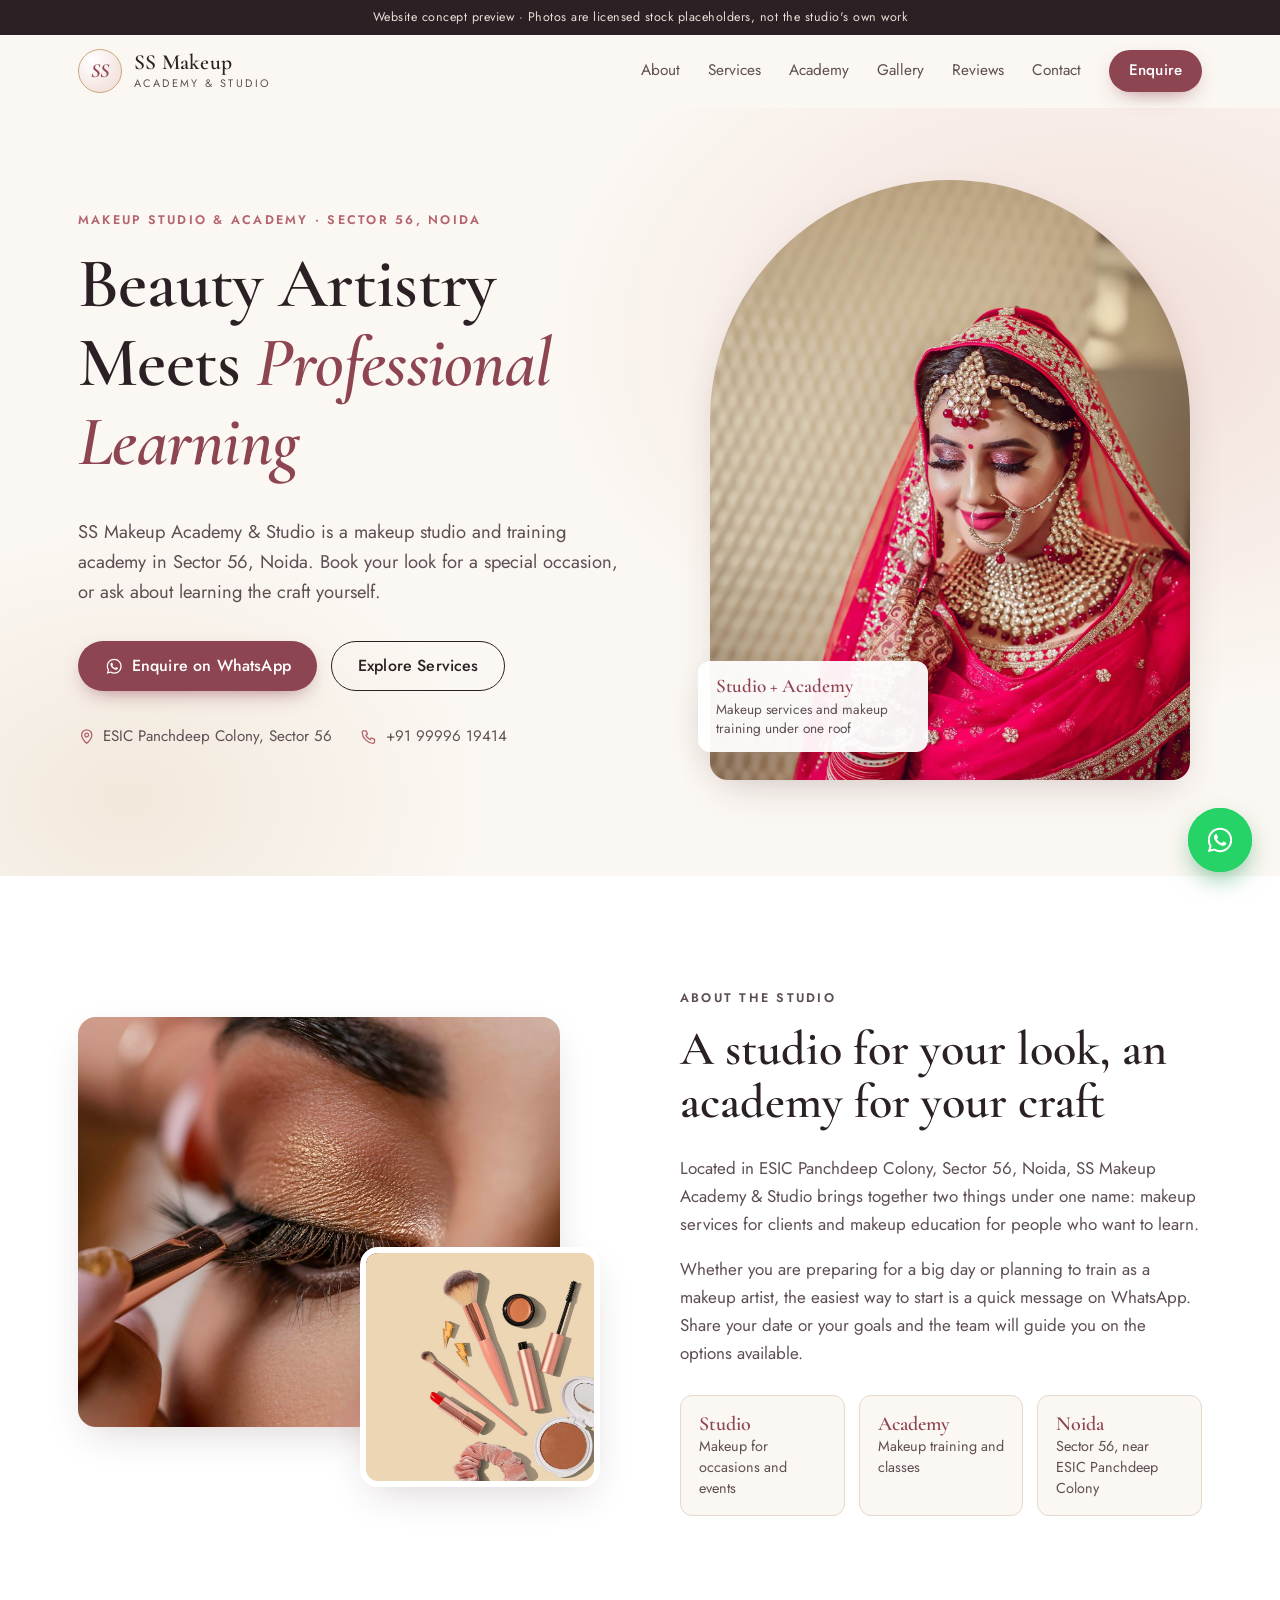
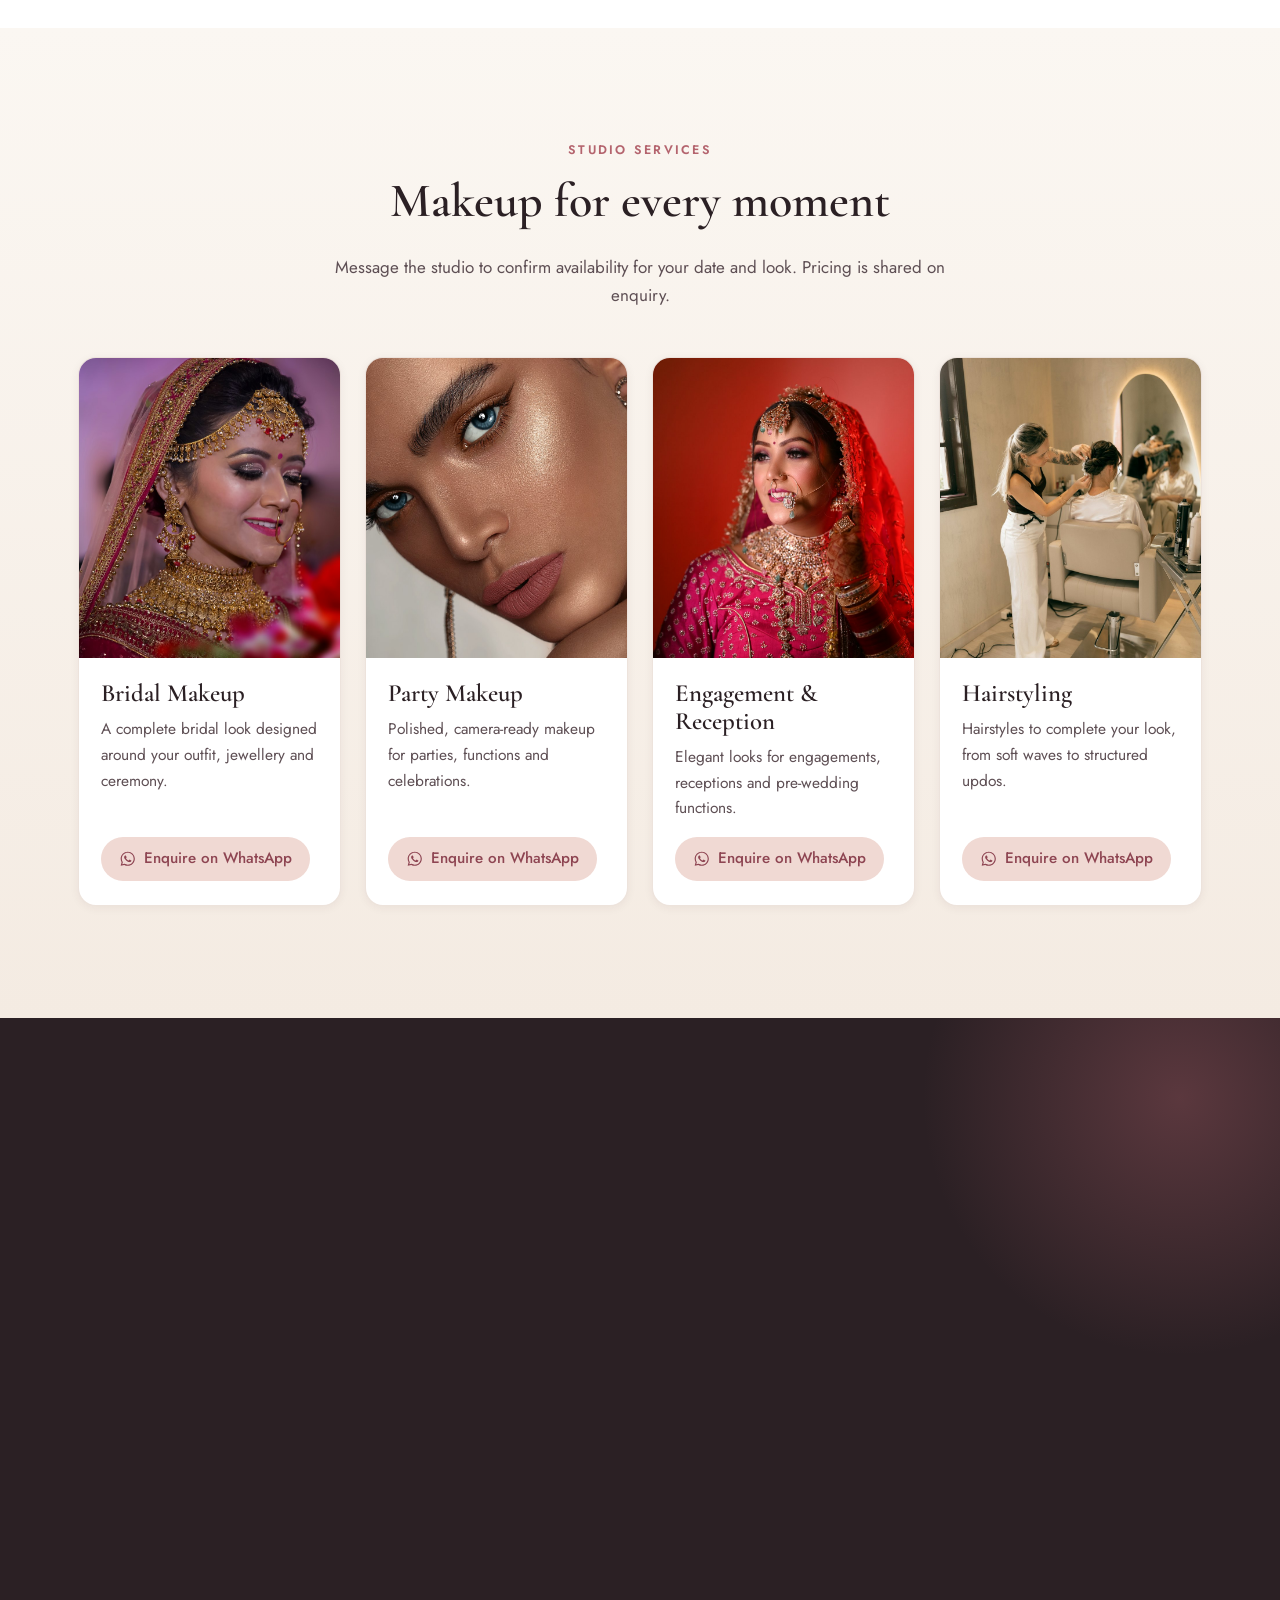
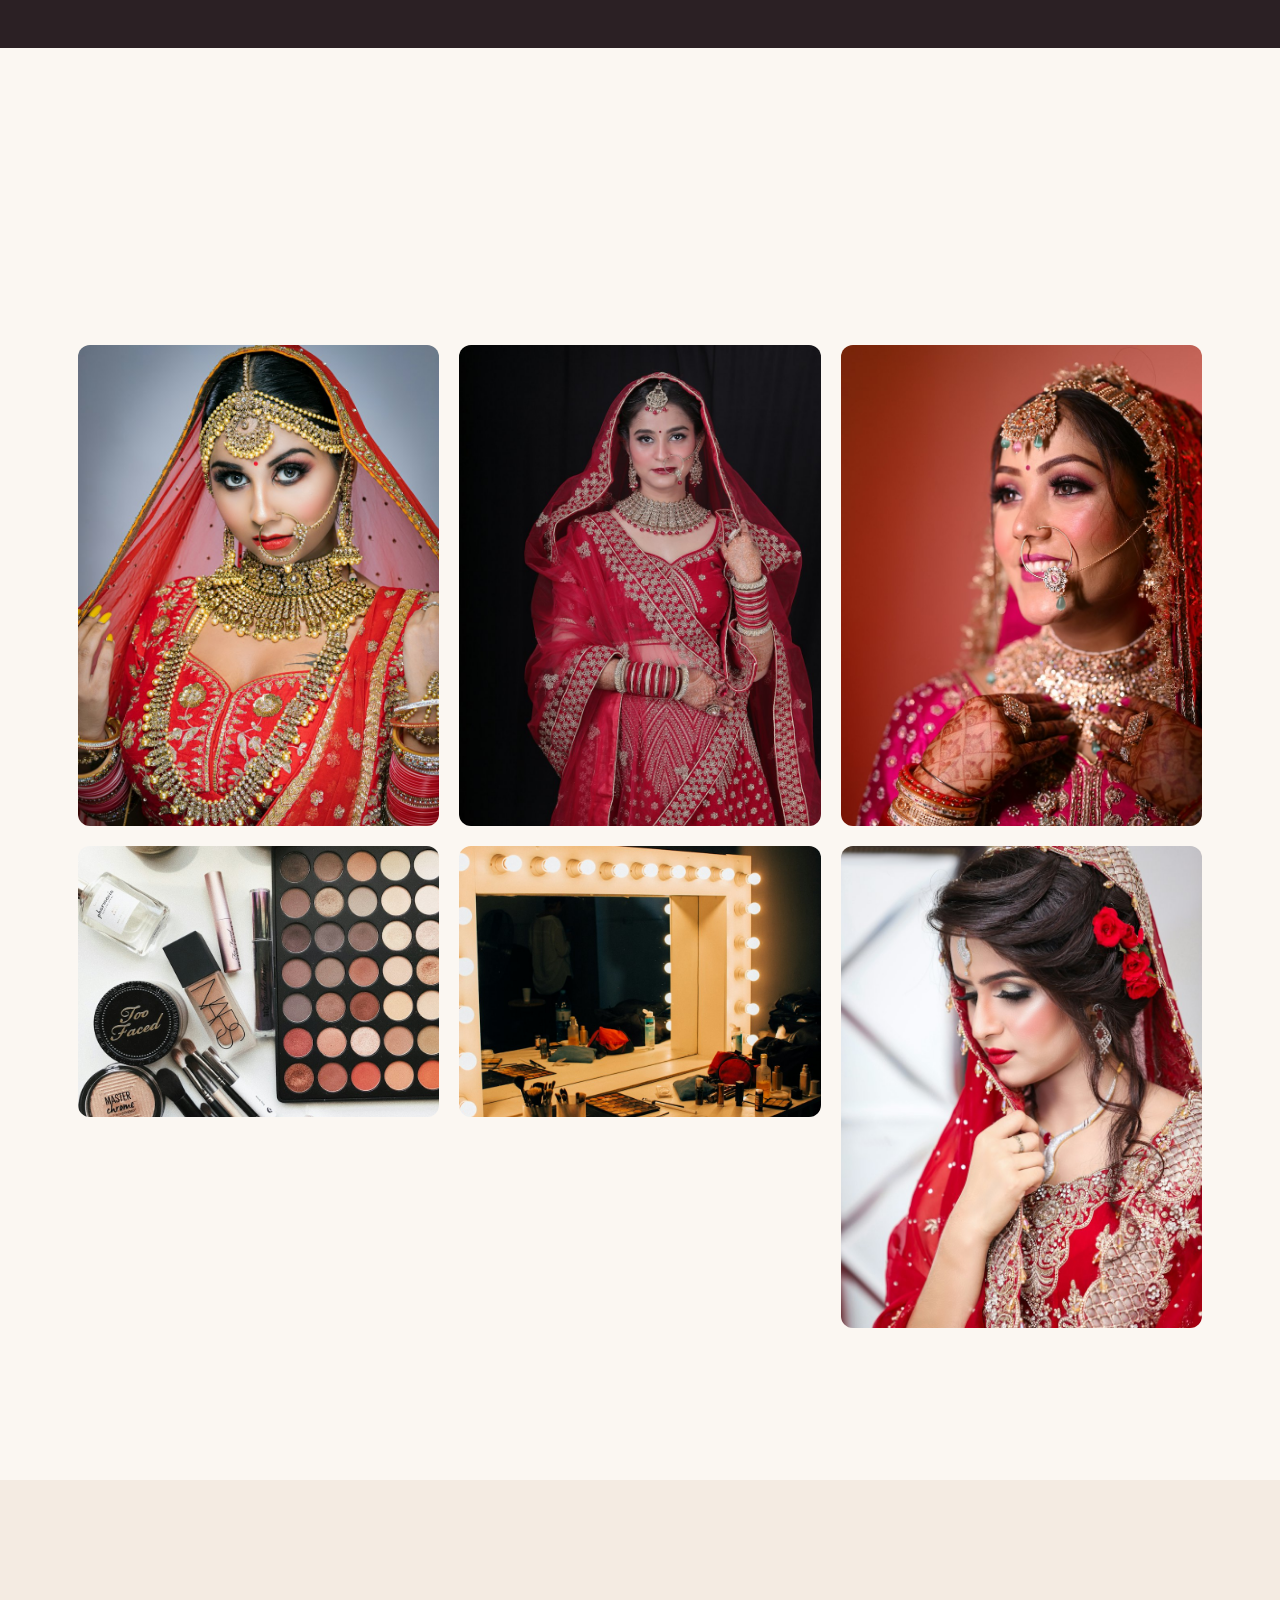
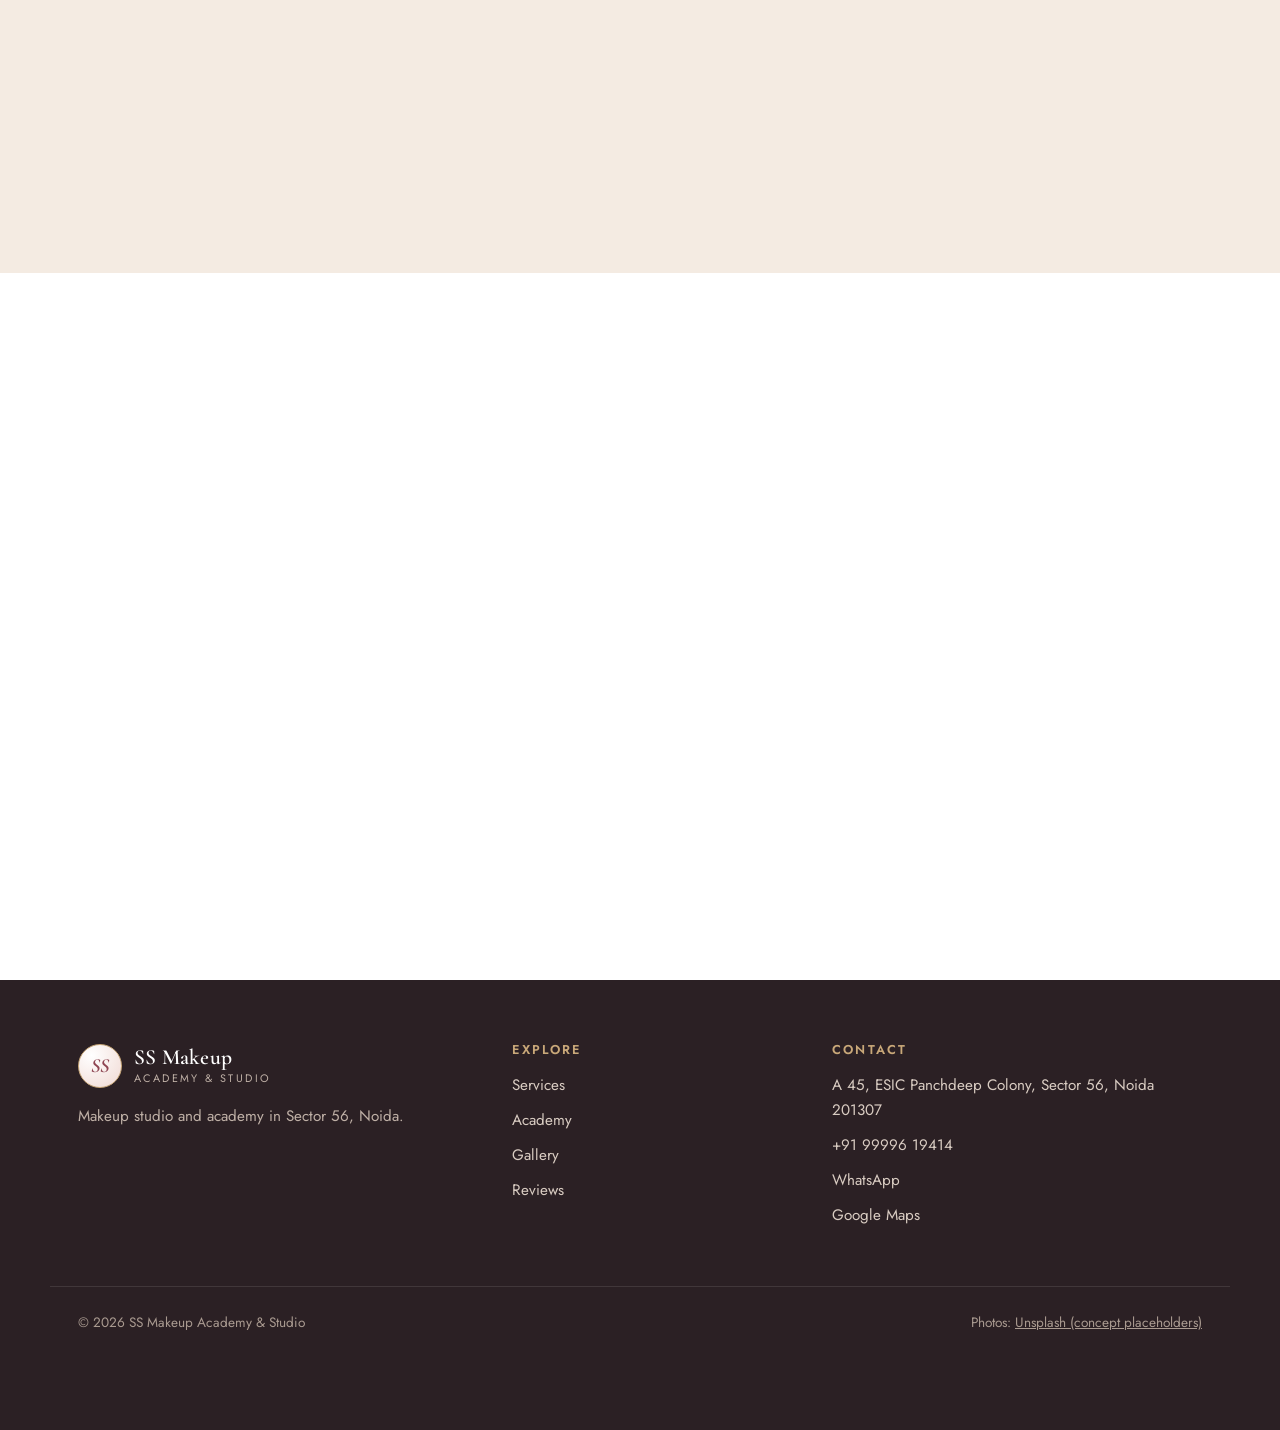
<file: index.html>
<!doctype html>
<html lang="en">
<head>
  <meta charset="utf-8">
  <meta name="viewport" content="width=device-width, initial-scale=1">
  <title>SS Makeup Academy &amp; Studio | Makeup Studio &amp; Academy in Sector 56, Noida</title>
  <meta name="description" content="SS Makeup Academy & Studio in Sector 56, Noida — makeup artistry and makeup training. Enquire on WhatsApp or get directions to the studio at ESIC Panchdeep Colony.">
  <meta name="theme-color" content="#f8f2ec">
  <link rel="canonical" href="/">

  <meta property="og:type" content="website">
  <meta property="og:title" content="SS Makeup Academy & Studio — Sector 56, Noida">
  <meta property="og:description" content="Makeup studio and academy in Sector 56, Noida. Enquire on WhatsApp.">
  <meta property="og:image" content="assets/img/og-image.jpg">
  <meta property="og:locale" content="en_IN">
  <meta name="twitter:card" content="summary_large_image">

  <link rel="icon" href="assets/favicon.svg" type="image/svg+xml">
  <link rel="preconnect" href="https://fonts.googleapis.com">
  <link rel="preconnect" href="https://fonts.gstatic.com" crossorigin>
  <link href="https://fonts.googleapis.com/css2?family=Cormorant+Garamond:ital,wght@0,500;0,600;1,500&family=Jost:wght@400;500;600&display=swap" rel="stylesheet">
  <link rel="preload" as="image" href="assets/img/hero-bride.jpg">
  <link rel="stylesheet" href="css/styles.css">
  <script>document.documentElement.classList.add("js")</script>

  <!-- Structured data limited to details supplied in the brief / Google Maps listing. Confirm before launch. -->
  <script type="application/ld+json">
  {
    "@context": "https://schema.org",
    "@type": "BeautySalon",
    "name": "SS Makeup Academy & Studio",
    "telephone": "+91-9999619414",
    "address": {
      "@type": "PostalAddress",
      "streetAddress": "Sector 56 Basement, A 45, ESIC Panchdeep Colony",
      "addressLocality": "Noida",
      "addressRegion": "Uttar Pradesh",
      "postalCode": "201307",
      "addressCountry": "IN"
    },
    "geo": { "@type": "GeoCoordinates", "latitude": 28.6040951, "longitude": 77.3436514 },
    "hasMap": "https://maps.app.goo.gl/tiCRcnQ6YAvM84Hd7"
  }
  </script>
</head>
<body>
  <a class="skip-link" href="#main">Skip to content</a>

  <div class="demo-bar" role="note">
    Website concept preview · Photos are licensed stock placeholders, not the studio's own work
  </div>

  <header class="site-header">
    <div class="container header-inner">
      <a href="#top" class="brand" aria-label="SS Makeup Academy &amp; Studio — home">
        <span class="brand-mark" aria-hidden="true">SS</span>
        <span class="brand-text">
          <span class="brand-name">SS Makeup</span>
          <span class="brand-sub">Academy &amp; Studio</span>
        </span>
      </a>

      <button class="nav-toggle" aria-expanded="false" aria-controls="site-nav" aria-label="Open menu">
        <span></span><span></span><span></span>
      </button>

      <nav id="site-nav" class="site-nav" aria-label="Main">
        <a href="#about">About</a>
        <a href="#services">Services</a>
        <a href="#academy">Academy</a>
        <a href="#gallery">Gallery</a>
        <a href="#reviews">Reviews</a>
        <a href="#contact">Contact</a>
        <a class="btn btn-sm btn-primary nav-cta" data-wa="default" href="https://wa.me/919999619414">Enquire</a>
      </nav>
    </div>
  </header>

  <main id="main">
    <!-- HERO -->
    <section class="hero" id="top">
      <div class="container hero-grid">
        <div class="hero-copy">
          <p class="eyebrow">Makeup Studio &amp; Academy · Sector 56, Noida</p>
          <h1>Beauty Artistry Meets <em>Professional Learning</em></h1>
          <p class="lead">
            SS Makeup Academy &amp; Studio is a makeup studio and training academy in Sector 56, Noida.
            Book your look for a special occasion, or ask about learning the craft yourself.
          </p>
          <div class="hero-actions">
            <a class="btn btn-primary" data-wa="default" href="https://wa.me/919999619414">
              <svg class="icon" aria-hidden="true"><use href="#i-whatsapp"/></svg>
              Enquire on WhatsApp
            </a>
            <a class="btn btn-ghost" href="#services">Explore Services</a>
          </div>
          <ul class="hero-facts">
            <li><svg class="icon" aria-hidden="true"><use href="#i-pin"/></svg>ESIC Panchdeep Colony, Sector 56</li>
            <li><svg class="icon" aria-hidden="true"><use href="#i-phone"/></svg><a data-tel data-tel-text href="tel:+919999619414">+91 99996 19414</a></li>
          </ul>
        </div>

        <div class="hero-visual">
          <div class="hero-frame">
            <img src="assets/img/hero-bride.jpg" width="1400" height="2100"
                 alt="Bride in a red lehenga with gold kundan jewellery and soft glam eye makeup"
                 fetchpriority="high">
          </div>
          <div class="hero-badge">
            <span class="hero-badge-title">Studio + Academy</span>
            <span class="hero-badge-text">Makeup services and makeup training under one roof</span>
          </div>
        </div>
      </div>
    </section>

    <!-- ABOUT -->
    <section class="section about" id="about">
      <div class="container about-grid">
        <div class="about-media reveal">
          <img src="assets/img/application.jpg" width="900" height="1350" loading="lazy"
               alt="Makeup artist applying makeup to a client with a brush">
          <img class="about-media-small" src="assets/img/brushes.jpg" width="900" height="900" loading="lazy"
               alt="Set of pink and gold makeup brushes">
        </div>
        <div class="about-copy reveal">
          <p class="eyebrow">About the studio</p>
          <h2>A studio for your look, an academy for your craft</h2>
          <p>
            Located in ESIC Panchdeep Colony, Sector 56, Noida, SS Makeup Academy &amp; Studio brings
            together two things under one name: makeup services for clients and makeup education for
            people who want to learn.
          </p>
          <p>
            Whether you are preparing for a big day or planning to train as a makeup artist,
            the easiest way to start is a quick message on WhatsApp. Share your date or your goals
            and the team will guide you on the options available.
          </p>
          <div class="about-points">
            <div><strong>Studio</strong><span>Makeup for occasions and events</span></div>
            <div><strong>Academy</strong><span>Makeup training and classes</span></div>
            <div><strong>Noida</strong><span>Sector 56, near ESIC Panchdeep Colony</span></div>
          </div>
        </div>
      </div>
    </section>

    <!-- SERVICES -->
    <section class="section services" id="services">
      <div class="container">
        <div class="section-head reveal">
          <p class="eyebrow">Studio services</p>
          <h2>Makeup for every moment</h2>
          <p>Message the studio to confirm availability for your date and look. Pricing is shared on enquiry.</p>
        </div>

        <!-- Service list is a concept draft: confirm each service with the owner before launch. -->
        <div class="card-grid">
          <article class="card reveal">
            <div class="card-media"><img src="assets/img/bridal.jpg" width="900" height="1349" loading="lazy" alt="Bride in traditional red attire with ornate gold jewellery"></div>
            <div class="card-body">
              <h3>Bridal Makeup</h3>
              <p>A complete bridal look designed around your outfit, jewellery and ceremony.</p>
              <a class="card-link" data-wa="bridal" href="https://wa.me/919999619414">
                <svg class="icon" aria-hidden="true"><use href="#i-whatsapp"/></svg>Enquire on WhatsApp
              </a>
            </div>
          </article>

          <article class="card reveal">
            <div class="card-media"><img src="assets/img/party.jpg" width="900" height="1125" loading="lazy" alt="Woman with bold red lipstick and gold hoop earrings"></div>
            <div class="card-body">
              <h3>Party Makeup</h3>
              <p>Polished, camera-ready makeup for parties, functions and celebrations.</p>
              <a class="card-link" data-wa="party" href="https://wa.me/919999619414">
                <svg class="icon" aria-hidden="true"><use href="#i-whatsapp"/></svg>Enquire on WhatsApp
              </a>
            </div>
          </article>

          <article class="card reveal">
            <div class="card-media"><img src="assets/img/engagement.jpg" width="900" height="1353" loading="lazy" alt="Woman in a pink outfit with a nose ring and festive makeup"></div>
            <div class="card-body">
              <h3>Engagement &amp; Reception</h3>
              <p>Elegant looks for engagements, receptions and pre-wedding functions.</p>
              <a class="card-link" data-wa="engagement" href="https://wa.me/919999619414">
                <svg class="icon" aria-hidden="true"><use href="#i-whatsapp"/></svg>Enquire on WhatsApp
              </a>
            </div>
          </article>

          <article class="card reveal">
            <div class="card-media"><img src="assets/img/hairstyling.jpg" width="900" height="1350" loading="lazy" alt="Hairstylist creating an elegant updo for a seated client"></div>
            <div class="card-body">
              <h3>Hairstyling</h3>
              <p>Hairstyles to complete your look, from soft waves to structured updos.</p>
              <a class="card-link" data-wa="hair" href="https://wa.me/919999619414">
                <svg class="icon" aria-hidden="true"><use href="#i-whatsapp"/></svg>Enquire on WhatsApp
              </a>
            </div>
          </article>
        </div>
      </div>
    </section>

    <!-- ACADEMY -->
    <section class="section academy" id="academy">
      <div class="container academy-grid">
        <div class="academy-copy reveal">
          <p class="eyebrow">The academy</p>
          <h2>Learn makeup artistry</h2>
          <p>
            Interested in makeup as a skill or a career? SS Makeup Academy &amp; Studio offers makeup
            training. Message the academy to get the current course options, duration, fees and
            upcoming batch dates.
          </p>
          <ul class="ask-list">
            <li>Which course suits your level: beginner, upskilling or professional</li>
            <li>Course duration, timings and upcoming batch dates</li>
            <li>Fees, kit requirements and what you will practise</li>
          </ul>
          <a class="btn btn-primary" data-wa="course" href="https://wa.me/919999619414">
            <svg class="icon" aria-hidden="true"><use href="#i-whatsapp"/></svg>
            Ask About Courses
          </a>
        </div>
        <div class="academy-media reveal">
          <img src="assets/img/academy-blush.jpg" width="900" height="1350" loading="lazy"
               alt="Makeup artist applying blush to a model's face">
          <img src="assets/img/gallery-5.jpg" width="800" height="1067" loading="lazy"
               alt="Hand holding an open eyeshadow palette and a makeup brush">
        </div>
      </div>
    </section>

    <!-- GALLERY -->
    <section class="section gallery" id="gallery">
      <div class="container">
        <div class="section-head reveal">
          <p class="eyebrow">Gallery</p>
          <h2>Looks &amp; inspiration</h2>
          <p class="note">Concept preview: these are licensed stock images that will be replaced with the studio's own work.</p>
        </div>
        <div class="gallery-grid">
          <figure class="g-item g-tall reveal"><img src="assets/img/gallery-1.jpg" width="800" height="1200" loading="lazy" alt="Bride in red and gold saree with bridal jewellery"></figure>
          <figure class="g-item reveal"><img src="assets/img/cosmetics.jpg" width="900" height="1200" loading="lazy" alt="Close-up of assorted cosmetics and lipsticks"></figure>
          <figure class="g-item g-tall reveal"><img src="assets/img/gallery-3.jpg" width="800" height="1200" loading="lazy" alt="Bride in a red bridal outfit"></figure>
          <figure class="g-item reveal"><img src="assets/img/vanity.jpg" width="900" height="1350" loading="lazy" alt="Illuminated vanity mirror in a makeup room"></figure>
          <figure class="g-item g-tall reveal"><img src="assets/img/gallery-6.jpg" width="800" height="1202" loading="lazy" alt="Woman in a red and gold bridal outfit"></figure>
          <figure class="g-item g-tall reveal"><img src="assets/img/gallery-4.jpg" width="800" height="1000" loading="lazy" alt="Woman in a red dress with a flower in her hair"></figure>
        </div>
        <div class="center">
          <a class="btn btn-ghost" data-instagram hidden href="#" target="_blank" rel="noopener">
            <svg class="icon" aria-hidden="true"><use href="#i-instagram"/></svg>Follow on Instagram
          </a>
        </div>
      </div>
    </section>

    <!-- REVIEWS -->
    <section class="section reviews" id="reviews">
      <div class="container">
        <div class="reviews-card reveal">
          <div class="reviews-g" aria-hidden="true">
            <svg viewBox="0 0 48 48" width="44" height="44"><path fill="#FFC107" d="M43.6 20.1H42V20H24v8h11.3C33.7 32.7 29.2 36 24 36c-6.6 0-12-5.4-12-12s5.4-12 12-12c3.1 0 5.8 1.2 7.9 3.1l5.7-5.7C34 6.1 29.3 4 24 4 12.9 4 4 12.9 4 24s8.9 20 20 20 20-8.9 20-20c0-1.3-.1-2.6-.4-3.9z"/><path fill="#FF3D00" d="m6.3 14.7 6.6 4.8C14.7 15.1 19 12 24 12c3.1 0 5.8 1.2 7.9 3.1l5.7-5.7C34 6.1 29.3 4 24 4 16.3 4 9.7 8.3 6.3 14.7z"/><path fill="#4CAF50" d="M24 44c5.2 0 9.9-2 13.4-5.2l-6.2-5.2C29.2 35.1 26.7 36 24 36c-5.2 0-9.6-3.3-11.3-7.9l-6.5 5C9.5 39.6 16.2 44 24 44z"/><path fill="#1976D2" d="M43.6 20.1H42V20H24v8h11.3c-.8 2.2-2.2 4.2-4.1 5.6l6.2 5.2C37 39.2 44 34 44 24c0-1.3-.1-2.6-.4-3.9z"/></svg>
          </div>
          <div class="reviews-copy">
            <p class="eyebrow">Google Reviews</p>
            <h2>Hear from real clients</h2>
            <p>Read what clients and students say about SS Makeup Academy &amp; Studio on its Google Maps listing, or leave a review of your own.</p>
          </div>
          <a class="btn btn-primary" data-maps href="https://maps.app.goo.gl/tiCRcnQ6YAvM84Hd7" target="_blank" rel="noopener">
            Read Reviews on Google
          </a>
        </div>
      </div>
    </section>

    <!-- CONTACT -->
    <section class="section contact" id="contact">
      <div class="container contact-grid">
        <div class="contact-copy reveal">
          <p class="eyebrow">Visit or message us</p>
          <h2>Get in touch</h2>
          <ul class="contact-list">
            <li>
              <span class="ci"><svg class="icon" aria-hidden="true"><use href="#i-pin"/></svg></span>
              <div><strong>Address</strong>
                <address>Sector 56 Basement, A 45, ESIC Panchdeep Colony,<br>Sector 56, Noida, Uttar Pradesh 201307</address>
              </div>
            </li>
            <li>
              <span class="ci"><svg class="icon" aria-hidden="true"><use href="#i-phone"/></svg></span>
              <div><strong>Phone</strong><a data-tel data-tel-text href="tel:+919999619414">+91 99996 19414</a></div>
            </li>
            <li>
              <span class="ci"><svg class="icon" aria-hidden="true"><use href="#i-whatsapp"/></svg></span>
              <div><strong>WhatsApp</strong><a data-wa="default" href="https://wa.me/919999619414">Send an enquiry</a></div>
            </li>
          </ul>
          <div class="contact-actions">
            <a class="btn btn-primary" data-wa="default" href="https://wa.me/919999619414">
              <svg class="icon" aria-hidden="true"><use href="#i-whatsapp"/></svg>Enquire on WhatsApp
            </a>
            <a class="btn btn-ghost" data-maps="directions" href="https://www.google.com/maps/dir/?api=1&amp;destination=28.6040951%2C77.3436514" target="_blank" rel="noopener">Get Directions</a>
            <a class="btn btn-ghost" data-tel href="tel:+919999619414">Call Now</a>
          </div>
        </div>
        <div class="map-wrap reveal">
          <iframe title="Map showing SS Makeup Academy &amp; Studio, Sector 56, Noida"
                  src="https://maps.google.com/maps?q=28.6040951,77.3436514&amp;z=16&amp;output=embed"
                  loading="lazy" referrerpolicy="no-referrer-when-downgrade" allowfullscreen></iframe>
        </div>
      </div>
    </section>
  </main>

  <footer class="site-footer">
    <div class="container footer-grid">
      <div>
        <a href="#top" class="brand brand-footer">
          <span class="brand-mark" aria-hidden="true">SS</span>
          <span class="brand-text"><span class="brand-name">SS Makeup</span><span class="brand-sub">Academy &amp; Studio</span></span>
        </a>
        <p class="footer-tag">Makeup studio and academy in Sector 56, Noida.</p>
      </div>
      <div>
        <h3>Explore</h3>
        <ul>
          <li><a href="#services">Services</a></li>
          <li><a href="#academy">Academy</a></li>
          <li><a href="#gallery">Gallery</a></li>
          <li><a href="#reviews">Reviews</a></li>
        </ul>
      </div>
      <div>
        <h3>Contact</h3>
        <ul>
          <li>A 45, ESIC Panchdeep Colony, Sector 56, Noida 201307</li>
          <li><a data-tel data-tel-text href="tel:+919999619414">+91 99996 19414</a></li>
          <li><a data-wa="default" href="https://wa.me/919999619414">WhatsApp</a></li>
          <li><a data-maps href="https://maps.app.goo.gl/tiCRcnQ6YAvM84Hd7" target="_blank" rel="noopener">Google Maps</a></li>
          <li><a data-instagram hidden href="#" target="_blank" rel="noopener">Instagram</a></li>
        </ul>
      </div>
    </div>
    <div class="container footer-bottom">
      <p>© <span id="year">2026</span> SS Makeup Academy &amp; Studio</p>
      <p>Photos: <a href="credits.html">Unsplash (concept placeholders)</a></p>
    </div>
  </footer>

  <a class="wa-float" data-wa="default" href="https://wa.me/919999619414" aria-label="Chat on WhatsApp" title="Chat on WhatsApp">
    <svg aria-hidden="true" viewBox="0 0 32 32" width="30" height="30"><use href="#i-whatsapp"/></svg>
  </a>

  <!-- Icon sprite -->
  <svg width="0" height="0" style="position:absolute" aria-hidden="true">
    <symbol id="i-whatsapp" viewBox="0 0 32 32"><path fill="currentColor" d="M16.04 3C8.86 3 3.03 8.82 3.03 16c0 2.3.6 4.53 1.74 6.5L3 29l6.68-1.75A12.95 12.95 0 0 0 16.04 29C23.2 29 29 23.18 29 16S23.2 3 16.04 3zm0 23.8c-1.98 0-3.92-.53-5.61-1.53l-.4-.24-3.97 1.04 1.06-3.86-.26-.4A10.76 10.76 0 0 1 5.2 16c0-5.97 4.86-10.83 10.84-10.83 5.97 0 10.8 4.86 10.8 10.83 0 5.98-4.84 10.8-10.8 10.8zm5.93-8.1c-.33-.16-1.93-.95-2.23-1.06-.3-.11-.52-.16-.73.17-.22.32-.84 1.05-1.03 1.27-.19.22-.38.24-.7.08-.33-.16-1.38-.51-2.62-1.62-.97-.87-1.62-1.93-1.81-2.26-.19-.32-.02-.5.14-.66.15-.15.33-.38.49-.57.16-.19.22-.32.33-.54.1-.22.05-.4-.03-.57-.08-.16-.73-1.76-1-2.41-.26-.63-.53-.55-.73-.56h-.62c-.22 0-.57.08-.87.4-.3.33-1.14 1.12-1.14 2.72s1.17 3.15 1.33 3.37c.16.22 2.3 3.5 5.56 4.91.78.34 1.39.54 1.86.69.78.25 1.49.21 2.05.13.63-.09 1.93-.79 2.2-1.55.27-.76.27-1.41.19-1.55-.08-.14-.3-.22-.62-.38z"/></symbol>
    <symbol id="i-pin" viewBox="0 0 24 24"><path fill="none" stroke="currentColor" stroke-width="1.8" stroke-linecap="round" stroke-linejoin="round" d="M12 21s-7-6.1-7-11.5A7 7 0 0 1 19 9.5C19 14.9 12 21 12 21z M12 12.2a2.6 2.6 0 1 0 0-5.2 2.6 2.6 0 0 0 0 5.2z"/></symbol>
    <symbol id="i-phone" viewBox="0 0 24 24"><path fill="none" stroke="currentColor" stroke-width="1.8" stroke-linecap="round" stroke-linejoin="round" d="M5 4h3.5l1.8 4.5-2.3 1.4a11 11 0 0 0 6.1 6.1l1.4-2.3L20 15.5V19a2 2 0 0 1-2 2A16 16 0 0 1 3 6a2 2 0 0 1 2-2z"/></symbol>
    <symbol id="i-instagram" viewBox="0 0 24 24"><g fill="none" stroke="currentColor" stroke-width="1.8"><rect x="3" y="3" width="18" height="18" rx="5"/><circle cx="12" cy="12" r="4"/><circle cx="17.5" cy="6.5" r="1" fill="currentColor" stroke="none"/></g></symbol>
  </svg>

  <script src="js/config.js"></script>
  <script src="js/main.js"></script>
</body>
</html>
</file>
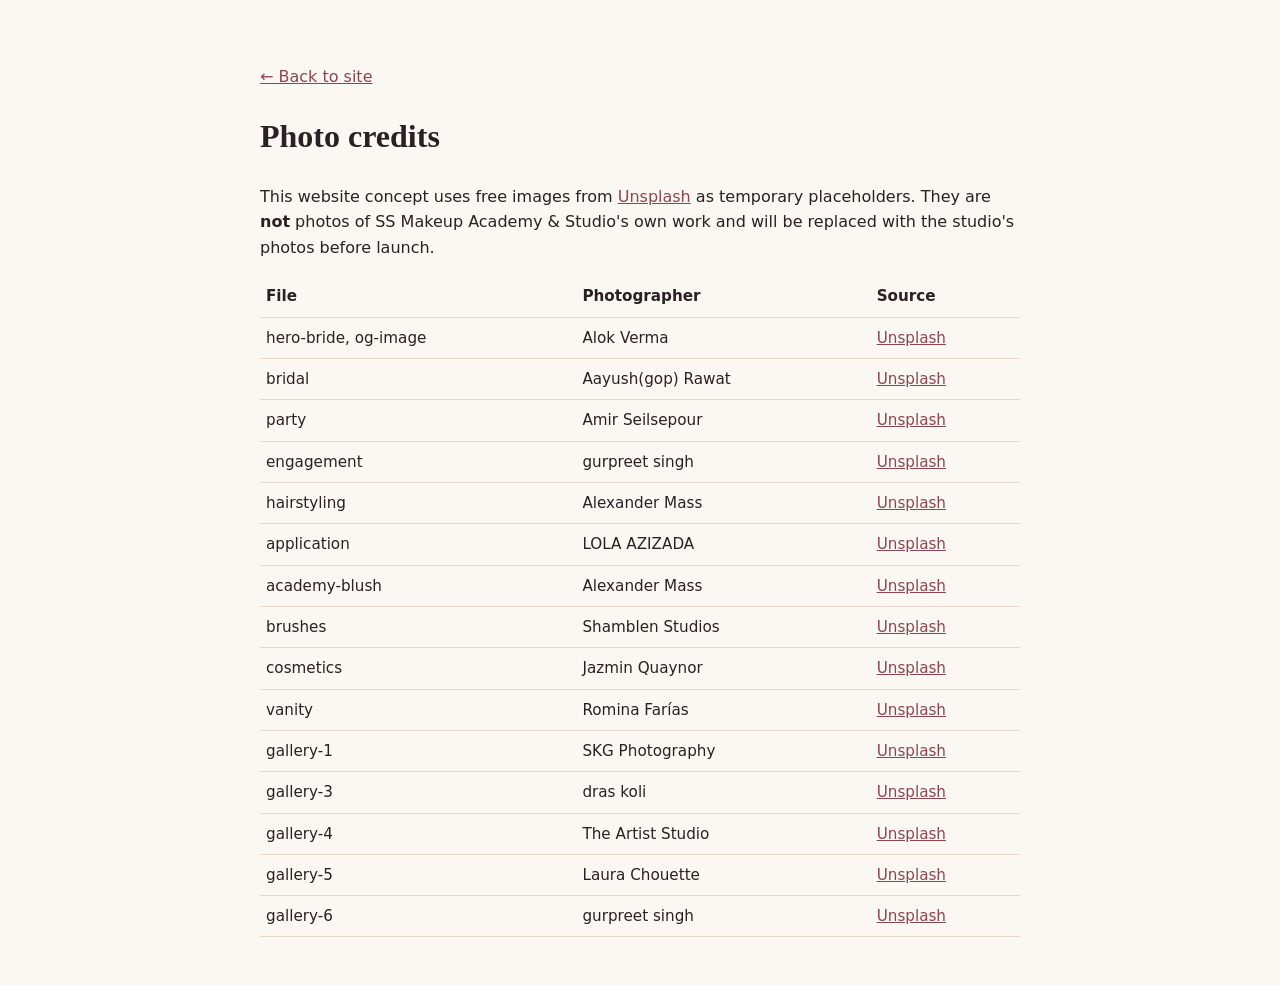
<file: credits.html>
<!doctype html>
<html lang="en">
<head>
  <meta charset="utf-8">
  <meta name="viewport" content="width=device-width, initial-scale=1">
  <title>Photo Credits | SS Makeup Academy &amp; Studio</title>
  <meta name="robots" content="noindex">
  <link rel="icon" href="assets/favicon.svg" type="image/svg+xml">
  <style>
    body { margin: 0; font: 1rem/1.6 system-ui, sans-serif; background: #fbf7f2; color: #2b2024; }
    main { max-width: 760px; margin: 0 auto; padding: 48px 16px; }
    h1 { font-family: Georgia, serif; }
    table { width: 100%; border-collapse: collapse; font-size: 0.95rem; }
    th, td { text-align: left; padding: 8px 6px; border-bottom: 1px solid #e6d8cd; vertical-align: top; }
    a { color: #8e4552; }
  </style>
</head>
<body>
  <main>
    <p><a href="index.html">← Back to site</a></p>
    <h1>Photo credits</h1>
    <p>This website concept uses free images from <a href="https://unsplash.com/license">Unsplash</a> as temporary placeholders.
       They are <strong>not</strong> photos of SS Makeup Academy &amp; Studio's own work and will be replaced with the studio's photos before launch.</p>
    <table>
      <thead><tr><th>File</th><th>Photographer</th><th>Source</th></tr></thead>
      <tbody>
        <tr><td>hero-bride, og-image</td><td>Alok Verma</td><td><a href="https://unsplash.com/photos/woman-in-red-bridal-outfit-ohENjR9w0bk">Unsplash</a></td></tr>
        <tr><td>bridal</td><td>Aayush(gop) Rawat</td><td><a href="https://unsplash.com/photos/woman-in-traditional-red-bridal-attire-VPwSJhu5uhs">Unsplash</a></td></tr>
        <tr><td>party</td><td>Amir Seilsepour</td><td><a href="https://unsplash.com/photos/_hAaFD1ucfk">Unsplash</a></td></tr>
        <tr><td>engagement</td><td>gurpreet singh</td><td><a href="https://unsplash.com/photos/a-woman-in-a-pink-outfit-with-a-nose-ring-4raRmmjLD80">Unsplash</a></td></tr>
        <tr><td>hairstyling</td><td>Alexander Mass</td><td><a href="https://unsplash.com/photos/g0cSOCHaHiY">Unsplash</a></td></tr>
        <tr><td>application</td><td>LOLA AZIZADA</td><td><a href="https://unsplash.com/photos/I3y-aJ4DWng">Unsplash</a></td></tr>
        <tr><td>academy-blush</td><td>Alexander Mass</td><td><a href="https://unsplash.com/photos/tKUG1Ckuryw">Unsplash</a></td></tr>
        <tr><td>brushes</td><td>Shamblen Studios</td><td><a href="https://unsplash.com/photos/xwM61TPMlYk">Unsplash</a></td></tr>
        <tr><td>cosmetics</td><td>Jazmin Quaynor</td><td><a href="https://unsplash.com/photos/FoeIOgztCXo">Unsplash</a></td></tr>
        <tr><td>vanity</td><td>Romina Farías</td><td><a href="https://unsplash.com/photos/ShAHFTy-HKQ">Unsplash</a></td></tr>
        <tr><td>gallery-1</td><td>SKG Photography</td><td><a href="https://unsplash.com/photos/woman-in-red-and-gold-sari-dress-zW7hVlt6Oa0">Unsplash</a></td></tr>
        <tr><td>gallery-3</td><td>dras koli</td><td><a href="https://unsplash.com/photos/a-woman-in-a-red-bridal-outfit-so9uf7y3p5Y">Unsplash</a></td></tr>
        <tr><td>gallery-4</td><td>The Artist Studio</td><td><a href="https://unsplash.com/photos/a-woman-in-a-red-dress-with-a-flower-in-her-hair-oeKiBmplBtU">Unsplash</a></td></tr>
        <tr><td>gallery-5</td><td>Laura Chouette</td><td><a href="https://unsplash.com/photos/yxcCgzSB_iI">Unsplash</a></td></tr>
        <tr><td>gallery-6</td><td>gurpreet singh</td><td><a href="https://unsplash.com/photos/a-woman-in-a-red-and-gold-bridal-outfit-Po-nggQqplE">Unsplash</a></td></tr>
      </tbody>
    </table>
  </main>
</body>
</html>
</file>
<file: css/styles.css>
/* ===== Tokens ===== */
:root {
  --ivory: #fbf7f2;
  --cream: #f4ebe2;
  --blush: #f0d9d3;
  --rose: #b4646e;
  --rose-deep: #8e4552;
  --champagne: #c9a879;
  --ink: #2b2024;
  --ink-soft: #5e4f54;
  --line: #e6d8cd;
  --white: #ffffff;
  --wa: #25d366;
  --wa-dark: #128c4b;

  --serif: "Cormorant Garamond", Georgia, "Times New Roman", serif;
  --sans: "Jost", system-ui, -apple-system, "Segoe UI", Roboto, sans-serif;

  --radius: 18px;
  --radius-sm: 12px;
  --shadow-sm: 0 2px 10px rgba(73, 40, 45, 0.06);
  --shadow: 0 14px 40px -12px rgba(73, 40, 45, 0.22);
  --ease: cubic-bezier(0.22, 0.61, 0.36, 1);
  --header-h: 72px;
}

/* ===== Base ===== */
*, *::before, *::after { box-sizing: border-box; }
html { scroll-behavior: smooth; scroll-padding-top: calc(var(--header-h) + 12px); -webkit-text-size-adjust: 100%; }
body {
  margin: 0;
  font-family: var(--sans);
  font-size: 1.0625rem;
  line-height: 1.65;
  color: var(--ink);
  background: var(--ivory);
  overflow-x: hidden;
}
img { display: block; max-width: 100%; height: auto; }
a { color: inherit; }
h1, h2, h3 { font-family: var(--serif); font-weight: 600; line-height: 1.12; margin: 0 0 0.5em; color: var(--ink); }
h1 { font-size: clamp(2.5rem, 5.6vw, 4.4rem); letter-spacing: -0.01em; }
h2 { font-size: clamp(2rem, 3.8vw, 3rem); }
h3 { font-size: 1.55rem; }
p { margin: 0 0 1em; }
address { font-style: normal; }
@media (prefers-reduced-motion: reduce) {
  html { scroll-behavior: auto; }
  *, *::before, *::after { transition: none !important; animation: none !important; }
}

.container { width: 100%; max-width: 1180px; margin: 0 auto; padding: 0 16px; }
@media (min-width: 640px) { .container { padding: 0 28px; } }

.skip-link { position: absolute; left: -999px; top: 8px; background: var(--ink); color: #fff; padding: 8px 14px; border-radius: 8px; z-index: 100; }
.skip-link:focus { left: 8px; }
:focus-visible { outline: 2px solid var(--rose); outline-offset: 3px; }

.eyebrow {
  font-size: 0.78rem; font-weight: 600; letter-spacing: 0.18em; text-transform: uppercase;
  color: var(--rose); margin-bottom: 0.9rem;
}
.center { text-align: center; }
.note { font-size: 0.92rem; color: var(--ink-soft); font-style: italic; }

.icon { width: 1.15em; height: 1.15em; flex: none; }

/* ===== Buttons ===== */
.btn {
  display: inline-flex; align-items: center; justify-content: center; gap: 0.55em;
  min-height: 50px; padding: 0.8em 1.6em; border-radius: 999px;
  font: 500 1rem/1.1 var(--sans); text-decoration: none; letter-spacing: 0.01em;
  border: 1.5px solid transparent; cursor: pointer;
  transition: transform 0.25s var(--ease), box-shadow 0.25s var(--ease), background-color 0.25s, color 0.25s, border-color 0.25s;
}
.btn:hover { transform: translateY(-2px); }
.btn-primary { background: var(--rose-deep); color: #fff; box-shadow: 0 8px 22px -10px rgba(142, 69, 82, 0.8); }
.btn-primary:hover { background: #7a3946; box-shadow: 0 12px 26px -10px rgba(142, 69, 82, 0.9); }
.btn-ghost { background: transparent; color: var(--ink); border-color: var(--ink); }
.btn-ghost:hover { background: var(--ink); color: var(--ivory); }
.btn-sm { min-height: 42px; padding: 0.55em 1.25em; font-size: 0.95rem; }
.btn[hidden], [hidden] { display: none !important; }

/* ===== Demo bar ===== */
.demo-bar {
  background: var(--ink); color: #eadfd6; text-align: center;
  font-size: 0.78rem; letter-spacing: 0.04em; padding: 7px 16px;
}

/* ===== Header ===== */
.site-header {
  position: sticky; top: 0; z-index: 50;
  background: rgba(251, 247, 242, 0.92);
  backdrop-filter: saturate(1.4) blur(10px);
  -webkit-backdrop-filter: saturate(1.4) blur(10px);
  border-bottom: 1px solid transparent;
  transition: box-shadow 0.3s, border-color 0.3s;
}
.site-header.is-scrolled { border-color: var(--line); box-shadow: var(--shadow-sm); }
.header-inner { display: flex; align-items: center; justify-content: space-between; height: var(--header-h); }

.brand { display: inline-flex; align-items: center; gap: 12px; text-decoration: none; }
.brand-mark {
  display: grid; place-items: center; width: 44px; height: 44px; border-radius: 50%;
  font: italic 600 1.25rem/1 var(--serif); color: var(--rose-deep);
  border: 1.5px solid var(--champagne);
  background: radial-gradient(circle at 30% 25%, #fff, var(--blush));
}
.brand-text { display: flex; flex-direction: column; line-height: 1.05; }
.brand-name { font: 600 1.35rem/1 var(--serif); letter-spacing: 0.01em; }
.brand-sub { font-size: 0.68rem; letter-spacing: 0.22em; text-transform: uppercase; color: var(--ink-soft); margin-top: 4px; }

.site-nav { display: flex; align-items: center; gap: 28px; }
.site-nav a:not(.btn) {
  text-decoration: none; font-size: 0.96rem; color: var(--ink-soft); position: relative; padding: 6px 0;
}
.site-nav a:not(.btn)::after {
  content: ""; position: absolute; left: 0; right: 100%; bottom: 0; height: 1.5px; background: var(--rose);
  transition: right 0.3s var(--ease);
}
.site-nav a:not(.btn):hover { color: var(--ink); }
.site-nav a:not(.btn):hover::after { right: 0; }

.nav-toggle { display: none; }

@media (max-width: 900px) {
  .nav-toggle {
    display: inline-flex; flex-direction: column; justify-content: center; gap: 5px;
    width: 46px; height: 46px; padding: 0 11px; border: 0; border-radius: 50%;
    background: transparent; cursor: pointer;
  }
  .nav-toggle span { height: 2px; background: var(--ink); border-radius: 2px; transition: transform 0.3s var(--ease), opacity 0.2s; }
  .nav-toggle[aria-expanded="true"] span:nth-child(1) { transform: translateY(7px) rotate(45deg); }
  .nav-toggle[aria-expanded="true"] span:nth-child(2) { opacity: 0; }
  .nav-toggle[aria-expanded="true"] span:nth-child(3) { transform: translateY(-7px) rotate(-45deg); }

  .site-nav {
    position: absolute; top: 100%; left: 0; right: 0;
    flex-direction: column; align-items: stretch; gap: 0;
    background: var(--ivory); border-bottom: 1px solid var(--line); box-shadow: var(--shadow);
    padding: 8px 16px 20px;
    transform: translateY(-12px); opacity: 0; visibility: hidden;
    transition: transform 0.3s var(--ease), opacity 0.25s, visibility 0.25s;
  }
  .site-nav.is-open { transform: none; opacity: 1; visibility: visible; }
  .site-nav a:not(.btn) { padding: 14px 4px; font-size: 1.05rem; border-bottom: 1px solid var(--line); }
  .site-nav a:not(.btn)::after { display: none; }
  .nav-cta { margin-top: 16px; }
}

/* ===== Hero ===== */
.hero {
  position: relative; overflow: hidden;
  background:
    radial-gradient(60% 70% at 85% 30%, rgba(240, 217, 211, 0.85), transparent 70%),
    radial-gradient(40% 50% at 10% 90%, rgba(201, 168, 121, 0.18), transparent 70%),
    var(--ivory);
  padding: 48px 0 72px;
}
.hero-grid { display: grid; gap: 48px; align-items: center; }
@media (min-width: 900px) {
  .hero { padding: 72px 0 96px; }
  .hero-grid { grid-template-columns: 1.05fr 0.95fr; gap: 64px; }
}
.hero h1 em { font-style: italic; color: var(--rose-deep); }
.lead { font-size: 1.15rem; color: var(--ink-soft); max-width: 34em; margin-bottom: 1.8em; }
.hero-actions { display: flex; flex-wrap: wrap; gap: 14px; }
.hero-facts { list-style: none; padding: 0; margin: 2.2em 0 0; display: flex; flex-wrap: wrap; gap: 10px 28px; font-size: 0.95rem; color: var(--ink-soft); }
.hero-facts li { display: inline-flex; align-items: center; gap: 8px; }
.hero-facts .icon { color: var(--rose); }
.hero-facts a { text-decoration: none; }
.hero-facts a:hover { color: var(--rose-deep); }

.hero-visual { position: relative; max-width: 480px; width: 100%; margin: 0 auto; }
.hero-frame {
  position: relative; border-radius: 240px 240px var(--radius) var(--radius); overflow: hidden;
  aspect-ratio: 4 / 5; box-shadow: var(--shadow);
}
.hero-frame img { width: 100%; height: 100%; object-fit: cover; object-position: 50% 35%; }
.hero-visual::before {
  content: ""; position: absolute; inset: -14px -14px 14px 14px;
  border: 1.5px solid var(--champagne); border-radius: 250px 250px 22px 22px; z-index: -1;
}
.hero-badge {
  position: absolute; left: -12px; bottom: 28px; max-width: 230px;
  background: rgba(255, 255, 255, 0.94); border-radius: var(--radius-sm); padding: 14px 18px;
  box-shadow: var(--shadow); display: flex; flex-direction: column; gap: 2px;
  animation: float 6s ease-in-out infinite;
}
.hero-badge-title { font: 600 1.2rem/1.2 var(--serif); color: var(--rose-deep); }
.hero-badge-text { font-size: 0.85rem; line-height: 1.4; color: var(--ink-soft); }
@media (max-width: 520px) { .hero-badge { left: 8px; bottom: 16px; } }
@keyframes float { 50% { transform: translateY(-6px); } }

/* ===== Sections ===== */
.section { padding: 80px 0; }
@media (min-width: 900px) { .section { padding: 112px 0; } }
.section-head { text-align: center; max-width: 640px; margin: 0 auto 48px; }
.section-head p:last-child { color: var(--ink-soft); margin-bottom: 0; }

/* About */
.about { background: var(--white); }
.about-grid { display: grid; gap: 48px; align-items: center; }
@media (min-width: 900px) { .about-grid { grid-template-columns: 1fr 1fr; gap: 80px; } }
.about-media { position: relative; padding-bottom: 60px; padding-right: 40px; }
.about-media img:first-child { border-radius: var(--radius); aspect-ratio: 4 / 3.4; object-fit: cover; width: 100%; box-shadow: var(--shadow); }
.about-media-small {
  position: absolute; right: 0; bottom: 0; width: 46%; aspect-ratio: 1; object-fit: cover;
  border-radius: var(--radius); border: 6px solid var(--white); box-shadow: var(--shadow);
}
.about-copy p { color: var(--ink-soft); }
.about-points { display: grid; grid-template-columns: repeat(auto-fit, minmax(150px, 1fr)); gap: 14px; margin-top: 28px; }
.about-points div { background: var(--ivory); border: 1px solid var(--line); border-radius: var(--radius-sm); padding: 16px 18px; display: flex; flex-direction: column; }
.about-points strong { font: 600 1.25rem/1.2 var(--serif); color: var(--rose-deep); }
.about-points span { font-size: 0.9rem; color: var(--ink-soft); line-height: 1.45; }

/* Services */
.services { background: linear-gradient(180deg, var(--ivory), var(--cream)); }
.card-grid { display: grid; gap: 24px; grid-template-columns: 1fr; }
@media (min-width: 600px) { .card-grid { grid-template-columns: repeat(2, 1fr); } }
@media (min-width: 1040px) { .card-grid { grid-template-columns: repeat(4, 1fr); } }
.card {
  background: var(--white); border-radius: var(--radius); overflow: hidden; display: flex; flex-direction: column;
  box-shadow: var(--shadow-sm); border: 1px solid rgba(230, 216, 205, 0.7);
  transition: transform 0.35s var(--ease), box-shadow 0.35s var(--ease);
}
.card:hover { transform: translateY(-6px); box-shadow: var(--shadow); }
.card-media { aspect-ratio: 4 / 4.6; overflow: hidden; }
.card-media img { width: 100%; height: 100%; object-fit: cover; object-position: 50% 30%; transition: transform 0.7s var(--ease); }
.card:hover .card-media img { transform: scale(1.05); }
.card-body { padding: 22px 22px 24px; display: flex; flex-direction: column; flex: 1; }
.card-body h3 { margin-bottom: 0.35em; }
.card-body p { color: var(--ink-soft); font-size: 0.97rem; flex: 1; }
.card-link {
  display: inline-flex; align-items: center; gap: 8px; align-self: flex-start;
  min-height: 44px; padding: 0 18px; border-radius: 999px;
  background: var(--blush); color: var(--rose-deep); font-weight: 500; font-size: 0.95rem; text-decoration: none;
  transition: background-color 0.25s, color 0.25s;
}
.card-link:hover { background: var(--rose-deep); color: #fff; }

/* Academy */
.academy { background: var(--ink); color: #efe5dc; position: relative; overflow: hidden; }
.academy::before {
  content: ""; position: absolute; width: 560px; height: 560px; right: -180px; top: -200px; border-radius: 50%;
  background: radial-gradient(circle, rgba(180, 100, 110, 0.35), transparent 65%);
}
.academy h2 { color: #fff; }
.academy .eyebrow { color: var(--champagne); }
.academy-grid { position: relative; display: grid; gap: 48px; align-items: center; }
@media (min-width: 900px) { .academy-grid { grid-template-columns: 1fr 1fr; gap: 80px; } }
.academy-copy p { color: #d9ccc2; }
.ask-list { list-style: none; padding: 0; margin: 0 0 2em; display: grid; gap: 12px; }
.ask-list li { position: relative; padding-left: 30px; color: #efe5dc; }
.ask-list li::before {
  content: ""; position: absolute; left: 0; top: 0.55em; width: 14px; height: 14px; border-radius: 50%;
  border: 1.5px solid var(--champagne); background: radial-gradient(circle, var(--champagne) 35%, transparent 40%);
}
.academy .btn-primary { background: var(--blush); color: var(--rose-deep); box-shadow: none; }
.academy .btn-primary:hover { background: #fff; }
.academy-media { display: grid; grid-template-columns: 1.25fr 1fr; gap: 16px; align-items: end; }
.academy-media img { border-radius: var(--radius); object-fit: cover; width: 100%; }
.academy-media img:first-child { aspect-ratio: 3 / 4; }
.academy-media img:last-child { aspect-ratio: 3 / 4; margin-bottom: 40px; }

/* Gallery */
.gallery { background: var(--ivory); }
.gallery-grid { columns: 2; column-gap: 14px; margin-bottom: 40px; }
@media (min-width: 800px) { .gallery-grid { columns: 3; column-gap: 20px; } }
.g-item { margin: 0 0 14px; break-inside: avoid; border-radius: var(--radius-sm); overflow: hidden; background: var(--cream); }
@media (min-width: 800px) { .g-item { margin-bottom: 20px; } }
.g-item img { width: 100%; aspect-ratio: 4 / 3; object-fit: cover; transition: transform 0.7s var(--ease); }
.g-tall img { aspect-ratio: 3 / 4; object-position: 50% 30%; }
.g-item:hover img { transform: scale(1.04); }

/* Reviews */
.reviews { background: var(--cream); padding: 72px 0; }
.reviews-card {
  display: grid; gap: 24px; align-items: center; text-align: center; justify-items: center;
  background: var(--white); border-radius: var(--radius); padding: 40px 24px; box-shadow: var(--shadow-sm);
  border: 1px solid var(--line);
}
.reviews-g { width: 76px; height: 76px; border-radius: 50%; display: grid; place-items: center; background: var(--ivory); border: 1px solid var(--line); }
.reviews-copy h2 { margin-bottom: 0.3em; }
.reviews-copy p:last-child { color: var(--ink-soft); margin: 0; max-width: 34em; }
@media (min-width: 900px) {
  .reviews-card { grid-template-columns: auto 1fr auto; text-align: left; justify-items: start; padding: 44px 52px; gap: 36px; }
}

/* Contact */
.contact { background: var(--white); }
.contact-grid { display: grid; gap: 48px; align-items: stretch; }
@media (min-width: 900px) { .contact-grid { grid-template-columns: 1fr 1.1fr; gap: 64px; } }
.contact-list { list-style: none; padding: 0; margin: 0 0 32px; display: grid; gap: 22px; }
.contact-list li { display: flex; gap: 16px; align-items: flex-start; }
.contact-list strong { display: block; font-size: 0.78rem; letter-spacing: 0.14em; text-transform: uppercase; color: var(--rose); margin-bottom: 2px; }
.contact-list a { text-decoration: none; font-size: 1.1rem; }
.contact-list a:hover { color: var(--rose-deep); }
.ci { width: 46px; height: 46px; flex: none; border-radius: 50%; display: grid; place-items: center; background: var(--blush); color: var(--rose-deep); }
.contact-actions { display: flex; flex-wrap: wrap; gap: 12px; }
.map-wrap { border-radius: var(--radius); overflow: hidden; min-height: 360px; box-shadow: var(--shadow); background: var(--cream); }
.map-wrap iframe { width: 100%; height: 100%; min-height: 360px; border: 0; display: block; }

/* Footer */
.site-footer { background: var(--ink); color: #d9ccc2; padding: 64px 0 96px; font-size: 0.95rem; }
.footer-grid { display: grid; gap: 36px; }
@media (min-width: 760px) { .footer-grid { grid-template-columns: 1.4fr 1fr 1.3fr; } }
.site-footer h3 { font: 600 0.8rem/1 var(--sans); letter-spacing: 0.16em; text-transform: uppercase; color: var(--champagne); margin-bottom: 16px; }
.site-footer ul { list-style: none; margin: 0; padding: 0; display: grid; gap: 10px; }
.site-footer a { text-decoration: none; }
.site-footer a:hover { color: #fff; }
.brand-footer .brand-name { color: #fff; }
.brand-footer .brand-sub { color: #bfb0a6; }
.footer-tag { margin-top: 16px; color: #bfb0a6; }
.footer-bottom { display: flex; flex-wrap: wrap; justify-content: space-between; gap: 8px; margin-top: 48px; padding-top: 24px; border-top: 1px solid rgba(255, 255, 255, 0.1); font-size: 0.85rem; color: #a99a90; }
.footer-bottom p { margin: 0; }
.footer-bottom a { text-decoration: underline; }

/* ===== Floating WhatsApp ===== */
.wa-float {
  position: fixed; z-index: 60;
  right: max(16px, env(safe-area-inset-right)); bottom: max(16px, env(safe-area-inset-bottom));
  width: 60px; height: 60px; border-radius: 50%;
  display: grid; place-items: center; color: #fff; background: var(--wa);
  box-shadow: 0 10px 26px -6px rgba(18, 140, 75, 0.6);
  transition: transform 0.3s var(--ease), background-color 0.3s;
}
.wa-float::before {
  content: ""; position: absolute; inset: 0; border-radius: 50%; border: 2px solid var(--wa);
  animation: wa-pulse 2.6s ease-out infinite;
}
.wa-float:hover { transform: scale(1.08) rotate(-6deg); background: var(--wa-dark); }
@keyframes wa-pulse { 0% { transform: scale(1); opacity: 0.7; } 80%, 100% { transform: scale(1.5); opacity: 0; } }
@media (min-width: 900px) { .wa-float { right: 28px; bottom: 28px; width: 64px; height: 64px; } }

/* ===== Reveal ===== */
.js .reveal { opacity: 0; transform: translateY(18px); transition: opacity 0.7s var(--ease), transform 0.7s var(--ease); }
.js .reveal.is-visible { opacity: 1; transform: none; }
</file>
